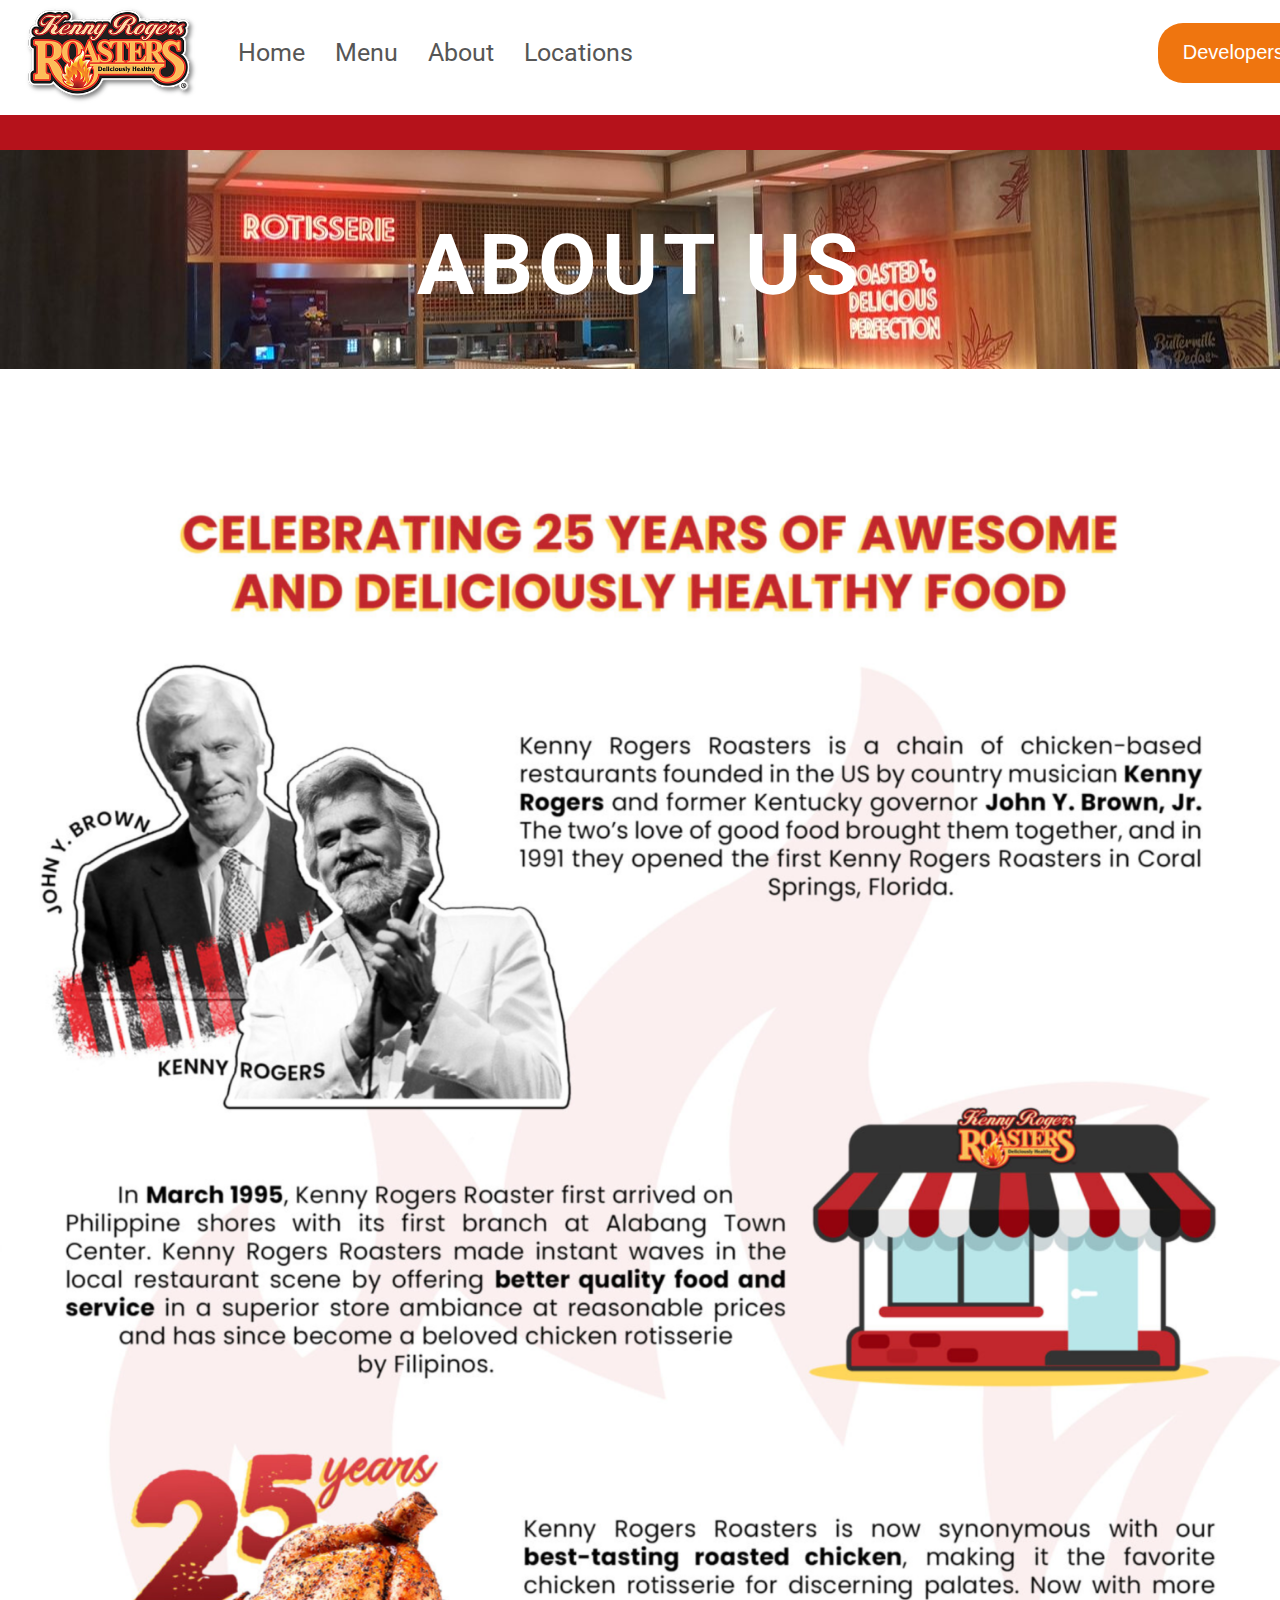
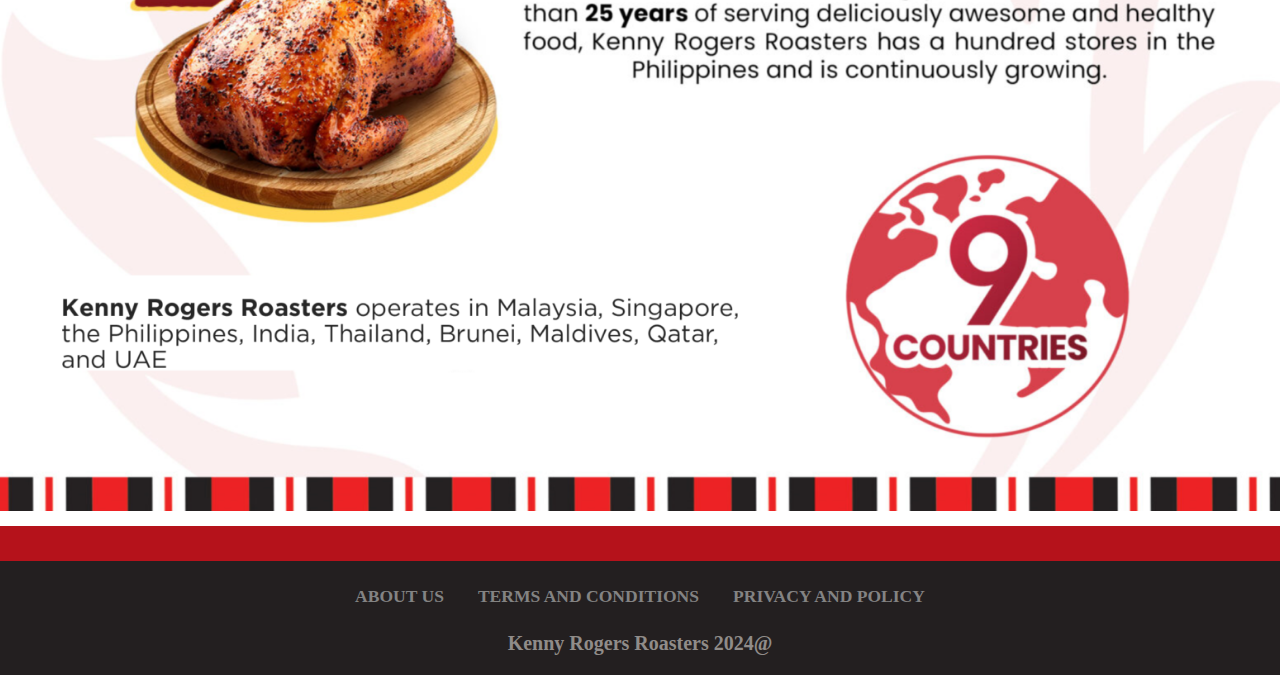
<file: aboutpage.html>
<!DOCTYPE html>
<html lang="en">
<head>
    <meta charset="UTF-8">
    <meta name="viewport" content="width=device-width, initial-scale=1.0">
    <link rel="stylesheet" href="about.css">
    <title>About Page</title>
</head>
<body>
  <main>
    <header>
        <nav class="navigation">
          <ul>
            <img src="kennylogo.png" alt="logo" id="background">
            <li><a href="index.html" class="hyperlinks">Home</a></li>
            <li><a href="Menu.html" class="hyperlinks">Menu</a></li>
            <li><a href="aboutpage.html" class="hyperlinks">About</a></li>
            <li><a href="index.html" class="hyperlinks">Locations</a></li>
            <a href="devpage.html"><button id="contact">Developers</button></a>
          </ul>
        </nav>
      </header>
      <div class="filler1"><br></div>
    <section class="firstsection">
        <h1 style="text-align: center; color: white; font-size: 85px; padding-top: 65px;" id="about">ABOUT US</h1>
        <br><br><br>
    </section>
    <section class="secondsection">
        <br><br><br><br><br><br><br><br><br><br><br><br><br><br><br><br><br><br><br><br><br><br><br><br><br><br><br><br><br><br><br><br><br><br><br><br><br><br><br><br><br><br><br><br><br><br><br><br><br><br><br><br><br><br><br><br><br><br><br><br><br><br><br><br><br><br><br><br><br><br><br><br><br><br><br><br><br><br><br><br><br><br><br><br><br><br><br><br><br><br><br><br><br><br>
    </section> 
    <div class="filler1"></div>
    <footer>
        <div class="footer-list">
          <ul>
            <li><a href="aboutpage.html"><h3>ABOUT US</h3></a></li>
            <li><a href="index.html"><h3>TERMS AND CONDITIONS</h3></a></li>
            <li><a href="privacy.html"><h3>PRIVACY AND POLICY</h3></a></li>
          </ul>
          <h1 style="text-align: center; color: #908c89; font-size: 20px; padding-bottom: 20px; margin-top: 25px;">Kenny Rogers Roasters 2024@</h1>
        </div>
      </footer>
    </main>
</body>
</html>
</file>
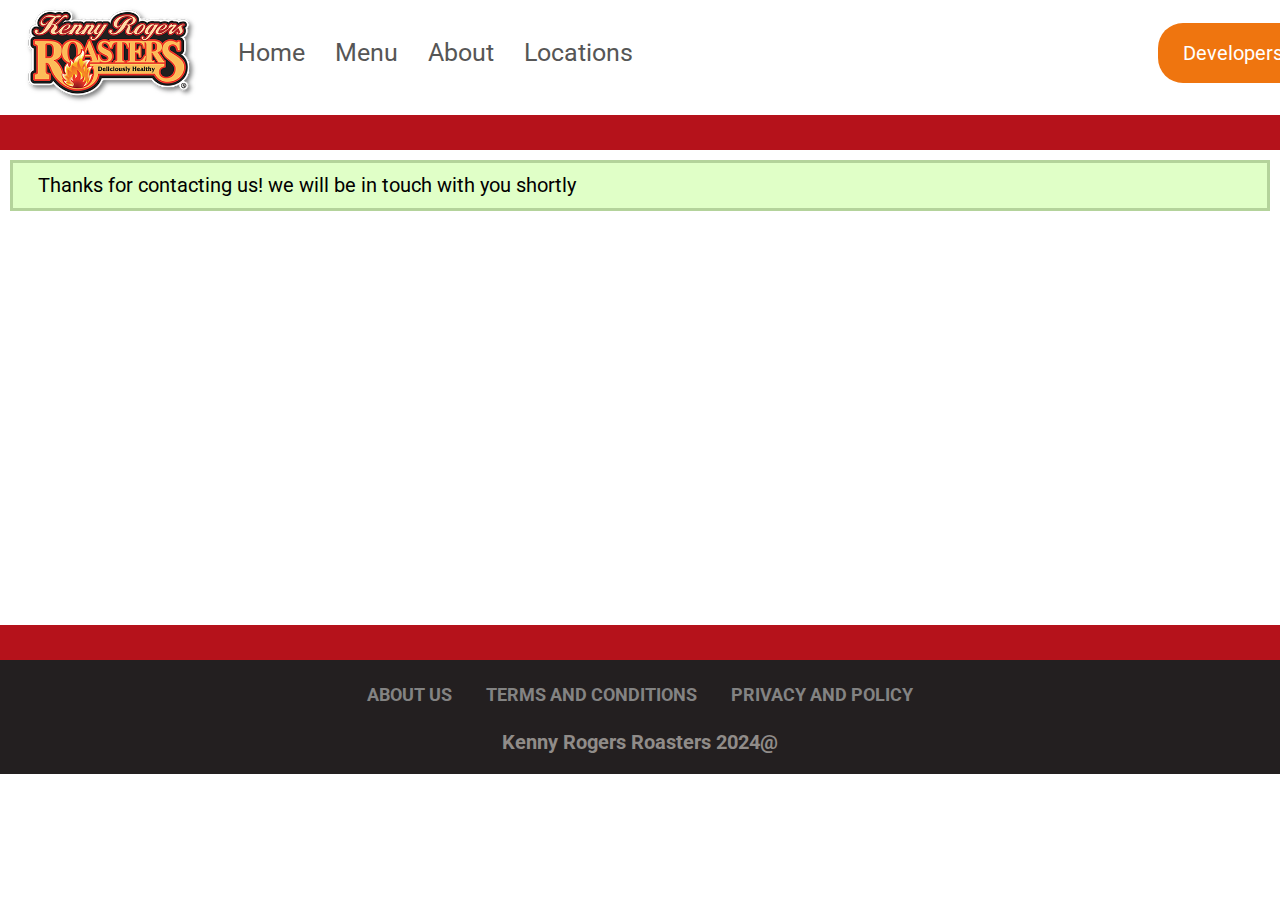
<file: contactsubmit.html>
<!DOCTYPE html>
<html lang="en">
<head>
    <meta charset="UTF-8">
    <meta name="viewport" content="width=device-width, initial-scale=1.0">
    <link rel="stylesheet" href="contact.css">
    <title>Contact Us</title>
</head>
<body>
    <main>
        <header>
            <nav class="navigation">
              <ul>
                <img src="kennylogo.png" alt="logo" id="background">
                <li><a href="index.html" class="hyperlinks">Home</a></li>
                <li><a href="Menu.html" class="hyperlinks">Menu</a></li>
                <li><a href="aboutpage.html" class="hyperlinks">About</a></li>
                <li><a href="index.html" class="hyperlinks">Locations</a></li>
                <a href="devpage.html"><button id="contact">Developers</button></a>
              </ul>
            </nav>
          </header>
          <div class="filler1"></div>
          <div class="submitbox"><p style="padding-left: 25px; padding-top: 10px; font-size: 20px;">Thanks for contacting us! we will be in touch with you shortly</p></div>
          <br><br><br><br><br><br><br><br><br><br><br><br><br><br><br><br><br><br><br><br><br>
          <div class="filler1"></div>
          <footer>
              <div class="footer-list">
                <ul>
                  <li><a href="aboutpage.html"><h3>ABOUT US</h3></a></li>
                  <li><a href="index.html"><h3>TERMS AND CONDITIONS</h3></a></li>
                  <li><a href="privacy.html"><h3>PRIVACY AND POLICY</h3></a></li>
                </ul>
                <h1 style="text-align: center; color: #908c89; font-size: 20px; padding-bottom: 20px; margin-top: 25px;">Kenny Rogers Roasters 2024@</h1>
              </div>
            </footer>
    </main>
</body>
</html>
</file>
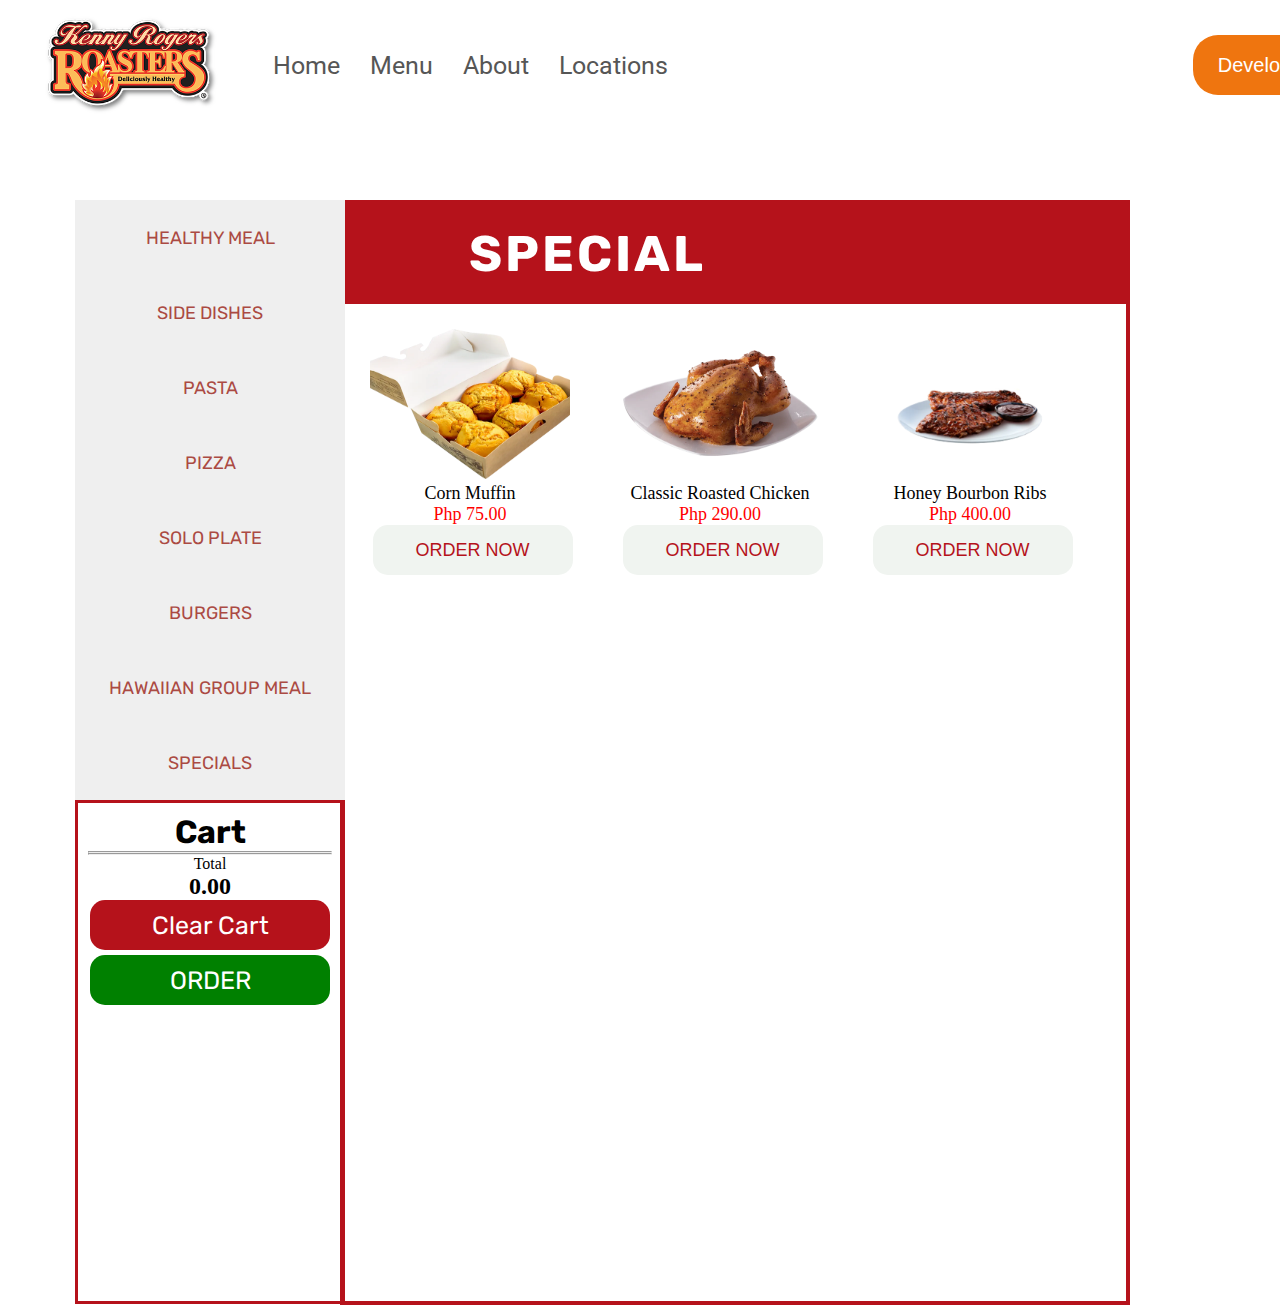
<file: Menu.html>
<!DOCTYPE html>
<html lang="en">
<head>
    <meta charset="UTF-8">
    <meta http-equiv="X-UA-Compatible" content="IE=edge">
    <meta name="viewport" content="width=device-width, initial-scale=1.0">
    <link rel="preconnect" href="https://fonts.googleapis.com">
    <link rel="preconnect" href="https://fonts.gstatic.com" crossorigin>
    <link href="https://fonts.googleapis.com/css2?family=Ubuntu:ital,wght@0,300;0,400;0,500;0,700;1,300;1,400;1,500;1,700&display=swap" rel="stylesheet">
    <link rel="stylesheet" href="https://cdnjs.cloudflare.com/ajax/libs/font-awesome/6.0.0-beta3/css/all.min.css" integrity="sha384-4nu6z5FxJ92aE/7q4LgtVW67dAJwPAF4a3sGBfTAL6qL4q+o4IB4sYGpOaKQe4e+" crossorigin="anonymous">
    <link rel="stylesheet" href="menu.css">
    <title>Kenny Rogers</title>
    <script src="script.js" defer></script>
</head>
<body>
    <header>
        <nav class="navigation">
          <ul>
            <img src="kennylogo.png" alt="logo" id="background">
            <li><a href="index.html" class="hyperlinks">Home</a></li>
            <li><a href="Menu.html" class="hyperlinks">Menu</a></li>
            <li><a href="aboutpage.html" class="hyperlinks">About</a></li>
            <li><a href="index.html" class="hyperlinks">Locations</a></li>
            <a href="devpage.html"><button id="contact">Developers</button></a>
          </ul>
        </nav>
      </header>
    <div class="sidebar">
        <button class="sidebar-btn" onclick="changeContent('content1')">HEALTHY MEAL</button><br>
        <button class="sidebar-btn" onclick="changeContent('content2')">SIDE DISHES</button>
        <button class="sidebar-btn" onclick="changeContent('content3')">PASTA</button>
        <button class="sidebar-btn" onclick="changeContent('content4')">PIZZA</button>
        <button class="sidebar-btn" onclick="changeContent('content5')">SOLO PLATE</button>
        <button class="sidebar-btn" onclick="changeContent('content6')">BURGERS</button>
        <button class="sidebar-btn" onclick="changeContent('content7')">HAWAIIAN GROUP MEAL</button>
        <button class="sidebar-btn" onclick="changeContent('content8')">SPECIALS</button>
        <div id="cart">
            <h1 id="carttext">Cart</h1>
            <hr>
            <ul id="cart-items"></ul>
            <hr>
            <p>Total<h2><span id="cart-total">0.00</span></h2></p>
            <button id="clear-cart-button"style="color: white; font-size: 25px;" class="cartbuttons">Clear Cart</button>
            <button id="popupButton" style="color: white; font-size: 25px;" class="cartbuttons">ORDER</button>
        </div>
    </div>
    <div id="popup" class="popup">
        <button id="check">&#10003;</button>
        <button id="closeButton">&times;</button>
        <h1 style="margin-left: 40px;">Order Placed</h1>
        <br><br><br>
        <p>Kindly wait for your food to arrive at your doorstep thank you.</p>
        
    </div>
    <div id="mainContent" class="order-box">
        <h1 class="h1-header1">SPECIAL</h1>
        <div class="donut-containers">
            <div class="promo" id="product1">
                <img src="special1.webp" alt="1stpromo" class="image-container">
                <p>Corn Muffin</p>
                <p style="color:red">Php 75.00</p>
                <button class="btn-container" onclick="addToCart('Corn Muffin', 75.00)">ORDER NOW</button>
            </div>
            <div class="promo" id="product2">
                <img src="special2.webp" alt="2ndpromo" class="image-container">
                <p>Classic Roasted Chicken</p>
                <P style="color: red">Php 290.00</P>
                <button class="btn-container" onclick="addToCart('Classic Roasted Chicken', 290.00)">ORDER NOW</button>
            </div>
            <div class="promo" id="product3">
                <img src="special3.webp" alt="3rdpromo" class="image-container"><br>
                <p>Honey Bourbon Ribs</p>
                <p style="color: red">Php 400.00</p>
                <button class="btn-container" onclick="addToCart('Honey Bourbon Ribs', 400.00)">ORDER NOW</button>
            </div>
        </div> 
    </div>

    <div id="content1" style="display: none;" class="order-box">
        <div class="h1-header"><h1>HEALTHY MEAL</h1></div>
        <div class="donut-containers">
        <div class="promo" id="product4">
            <img src="healthy1.jpg" alt="1stpromo" class="image-container" >
            <p>Low Calorie Meal</p>
            <p style="color:red">Php 130.00</p>
            <button class="btn-container" onclick="addToCart('Low Calorie Meal', 130.00)">ORDER NOW</button>
        </div>
        <div class="promo" id="product5">
            <img src="healthy2.jpg" alt="2ndpromo" class="image-container">
            <p>High Protein Meal</p>
            <P style="color: red">Php 140.00</P>
            <button class="btn-container" onclick="addToCart('High Protein Meal', 140.00)">ORDER NOW</button>
        </div>
        <div class="promo" id="product6">
            <img src="healthy3.jpg" alt="3rdpromo" class="image-container"><br>
            <p>High Fiber Meal</p>
            <p style="color: red">Php 130.00</p>
            <button class="btn-container" onclick="addToCart('SIGNATURE ICED MOCHA', 130.00)">ORDER NOW</button>
        </div>

        </div>
    </div>
    <div id="content2" style="display: none;" class="order-box">
        <div class="h1-header"><h1>SIDE DISHES</h1></div>
        <div class="donut-containers">
            <div class="promo" id="product7">
                <img src="side1.webp" alt="1stpromo" class="image-container">
                <p>Spinach Mashed Potato</p>
                <p style="color:red">Php 90.00</p>
                <button class="btn-container" onclick="addToCart('Spinach Smashed Potato', 90.00)">ORDER NOW</button>
            </div>
            <div class="promo" id="product8">
                <img src="side2.webp" alt="2ndpromo" class="image-container">
                <p>Fresh Fruit Salad</p>
                <P style="color: red">Php 75.00</P>
                <button class="btn-container" onclick="addToCart('Fresh Fruit Salad', 75.00)">ORDER NOW</button>
            </div>
            <div class="promo" id="product9">
                <img src="side3.webp" alt="3rdpromo" class="image-container"><br>
                <p>Mac and Cheese</p>
                <p style="color: red">Php 95.00</p>
                <button class="btn-container" onclick="addToCart('Mac and Cheese', 95.00)">ORDER NOW</button>
            </div>
    </div>

    <div id="content3" style="display: none;" class="order-box">
        <div class="h1-header"><h1>PASTA</h1></div>
        <div class="donut-containers">
            <div class="promo" id="product10">
                <img src="pasta1.png" alt="1stpromo" class="image-container">
                <p>Truffle Mac & Cheese Platter</p>
                <p style="color:red">Php 190.00</p>
                <button class="btn-container" onclick="addToCart('Truffle Mac & Cheese Platter', 190.00)">ORDER NOW</button>
            </div>
            <div class="promo" id="product11">
                <img src="pasta2.webp" alt="2ndpromo" class="image-container">
                <p>Spaghetti with Meatballs Platter</p>
                <P style="color: red">Php 215.00</P>
                <button class="btn-container" onclick="addToCart('Spaghetti with Meatballs Platter', 215.00)">ORDER NOW</button>
            </div>
            <div class="promo" id="product12">
                <img src="pasta3.webp" alt="3rdpromo" class="image-container"><br>
                <p>Mac and Cheese Platter</p>
                <p style="color: red">Php 225.00</p>
                <button class="btn-container" onclick="addToCart('Mac and Cheese Platter', 225.00)">ORDER NOW</button>
            </div>

    </div>
    <div id="content4" style="display: none;" class="order-box">
        <div class="h1-header"><h1>PIZZA</h1></div>
        <div class="donut-containers">
            <div class="promo" id="product14">
                <img src="pizza1.jpg" alt="1stpromo" class="image-container">
                <p>Classic Pepperoni</p>
                <p style="color:red">Php 115.00</p>
                <button class="btn-container" onclick="addToCart('Classic Pepperoni', 115.00)">ORDER NOW</button>
            </div>
            <div class="promo" id="product15">
                <img src="pizza2.jpg" alt="2ndpromo" class="image-container">
                <p>Cheesy Bacon Overload</p>
                <P style="color: red">Php 125.00</P>
                <button class="btn-container" onclick="addToCart('Cheese Bacon Overload', 125.00)">ORDER NOW</button>
            </div>
    </div>
    </div>
    <div id="content5" style="display: none;" class="order-box">
        <div class="h1-header"><h1>SOLO PLATES</h1></div>
        <div class="donut-containers">
            <div class="promo" id="product16">
                <img src="solo1.webp" alt="1stpromo" class="image-container">
                <p>Roasted Chicken</p>
                <p style="color:red">Php 120.00</p>
                <button class="btn-container" onclick="addToCart('Roasted Chicken', 120.00)">ORDER NOW</button>
            </div>
            <div class="promo" id="product17">
                <img src="solo2.webp" alt="2ndpromo" class="image-container">
                <p>OMG Unfried Fried Chicken</p>
                <P style="color: red">Php 140.00</P>
                <button class="btn-container" onclick="addToCart('OMG Unfried Fried Chicken', 140.00)">ORDER NOW</button>
            </div>
            <div class="promo" id="product18">
                <img src="solo3.webp" alt="3rdpromo" class="image-container"><br>
                <p>Honey Bourbon Rib Plate</p>
                <p style="color: red">Php 150.00</p>
                <button class="btn-container" onclick="addToCart('Honey Bourbon Rib Plate', 150.00)">ORDER NOW</button>
            </div>
        </div>
    </div>
    <div id="content6" style="display: none;" class="order-box">
        <div class="h1-header"><h1>BURGERS</h1></div>
        <div class="donut-containers">
            <div class="promo" id="product19">
                <img src="burger1.png" alt="1stpromo" class="image-container">
                <p>Hawaiian Roast Burger Ala Carte</p>
                <p style="color:red">Php 105.00</p>
                <button class="btn-container" onclick="addToCart('Hawaiian Roast Burger Ala Carte', 105.00)">ORDER NOW</button>
            </div>
            <div class="promo" id="product20">
                <img src="burger2.png" alt="2ndpromo" class="image-container">
                <p>Hawaiian Burger Combo</p>
                <P style="color: red">Php 130.00</P>
                <button class="btn-container" onclick="addToCart('Hawiian Burger Combo', 130.00)">ORDER NOW</button>
            </div>
    </div>
    <div id="content7" style="display: none;" class="order-box">
        <div class="h1-header"><h1>Hawaiian Group Meal</h1></div>
        <div class="donut-containers">
            <div class="promo" id="product21">
                <img src="group1.png" alt="1stpromo" class="image-container">
                <p>Hawaiian Roast Group<br>Meal</p>
                <p style="color:red">Php 699.00</p>
                <button class="btn-container" onclick="addToCart('Hawaiian Roast Group Meal', 699.00)">ORDER NOW</button>
            </div>
            <div class="promo" id="product22">
                <img src="group2.png" alt="2ndpromo" class="image-container">
                <p>Classic and Hawaiian Roast<br>Group Meal</p>
                <P style="color: red">Php 900.00</P>
                <button class="btn-container" onclick="addToCart('Classic and Hawaiian Roast Group Meal', 900.00)">ORDER NOW</button>
            </div>
            <div class="promo" id="product23">
                <img src="group3.png" alt="3rdpromo" class="image-container"><br>
                <p>Hawaiian Roast and OMG<br>Unfried Fried Chicken</p>
                <p style="color: red">Php 1200.00</p>
                <button class="btn-container" onclick="addToCart('Hawaiian Roast and OMG Unfried Fried Chicken', 1200.00)">ORDER NOW</button>
            </div>
        </div>  
    </div>
    <div id="content8" style="display: none;" class="order-box">
        <div class="h1-header"><h1>SPECIAL</h1></div>
        <div class="donut-containers">
            <div class="promo" id="product24">
                <img src="special1.webp" alt="1stpromo" class="image-container">
                <p>Corn Muffin</p>
                <p style="color:red">Php 75.00</p>
                <button class="btn-container" onclick="addToCart('Corn Muffin', 75.00)">ORDER NOW</button>
            </div>
            <div class="promo" id="product25">
                <img src="special2.webp" alt="2ndpromo" class="image-container">
                <p>Classic Roasted Chicken</p>
                <P style="color: red">Php 290.00</P>
                <button class="btn-container" onclick="addToCart('Classic Roasted Chicken', 290.00)">ORDER NOW</button>
            </div>
            <div class="promo" id="product26">
                <img src="special3.webp" alt="3rdpromo" class="image-container"><br>
                <p>Honey Bourbon Ribs</p>
                <p style="color: red">Php 400.00</p>
                <button class="btn-container" onclick="addToCart('Honey Bourbon Ribs', 400.00)">ORDER NOW</button>
            </div>
        </div> 
    </div>
    
</body>
</html>
</file>
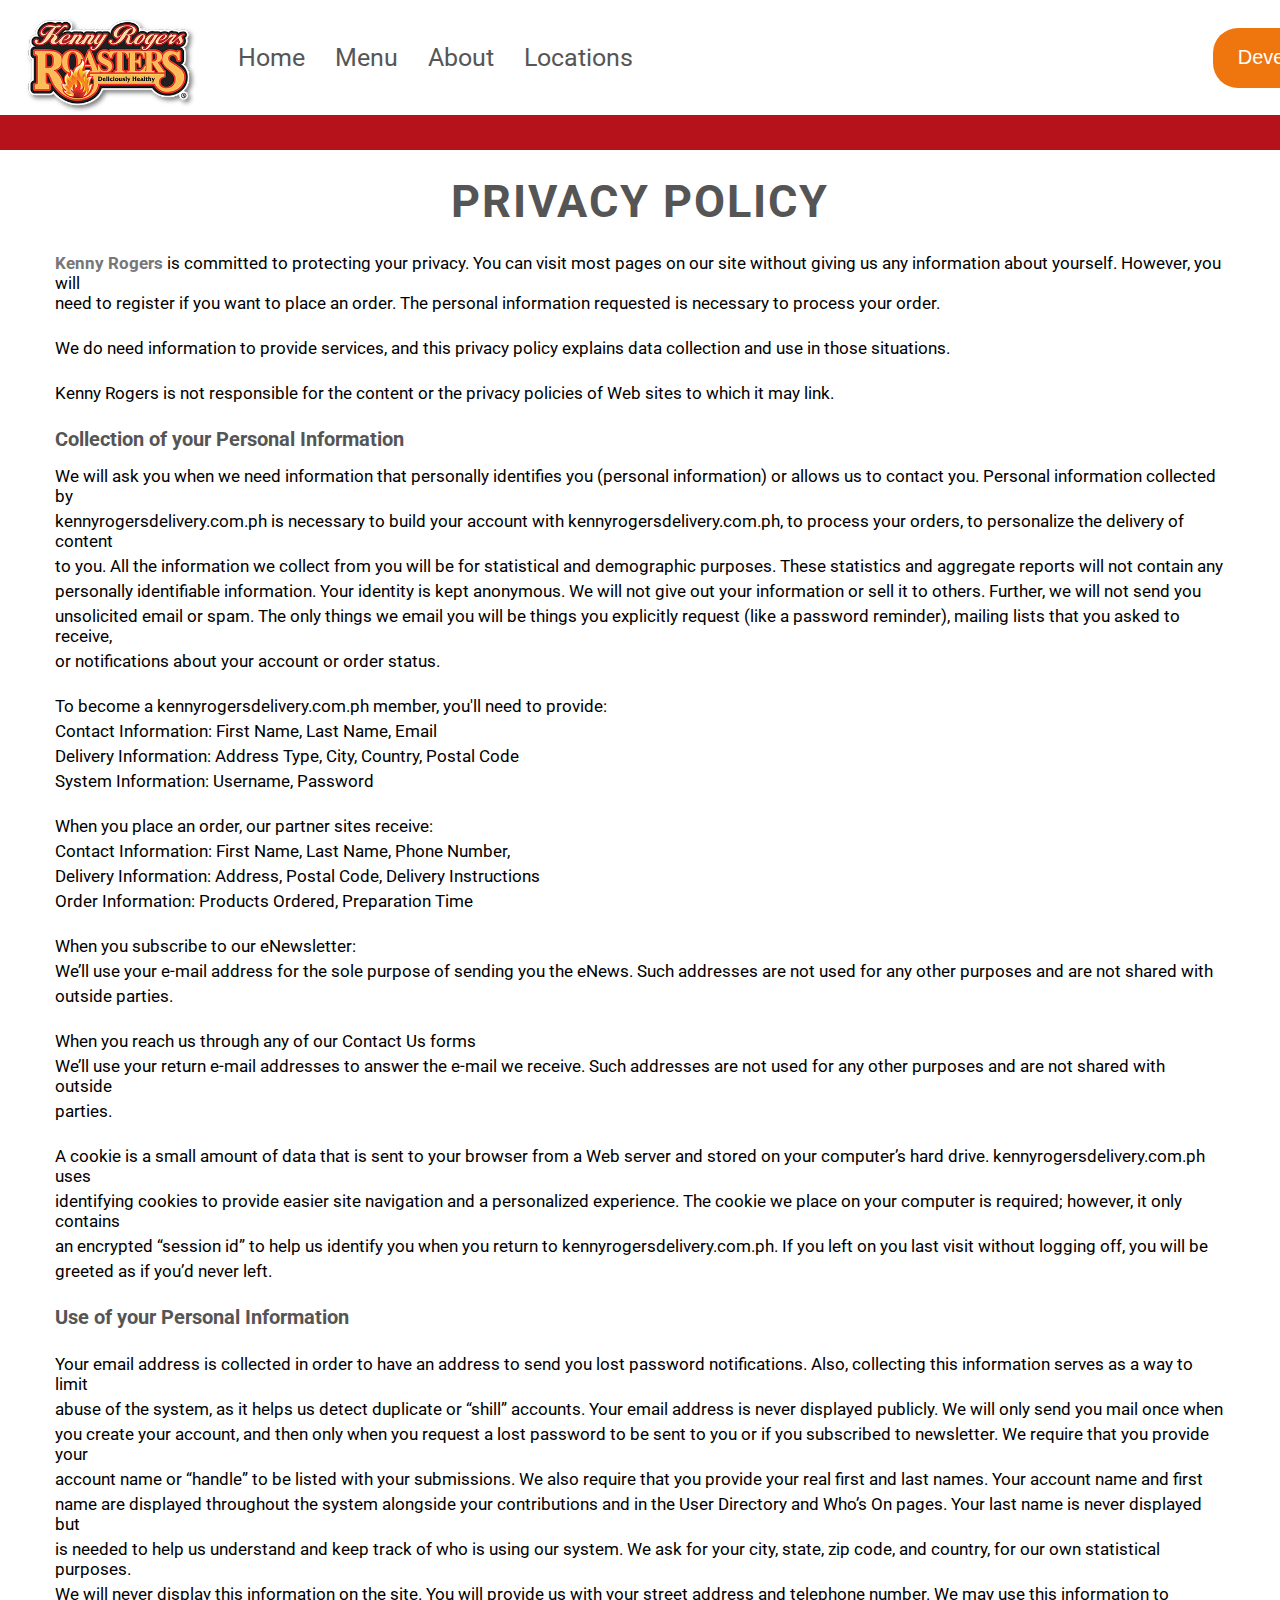
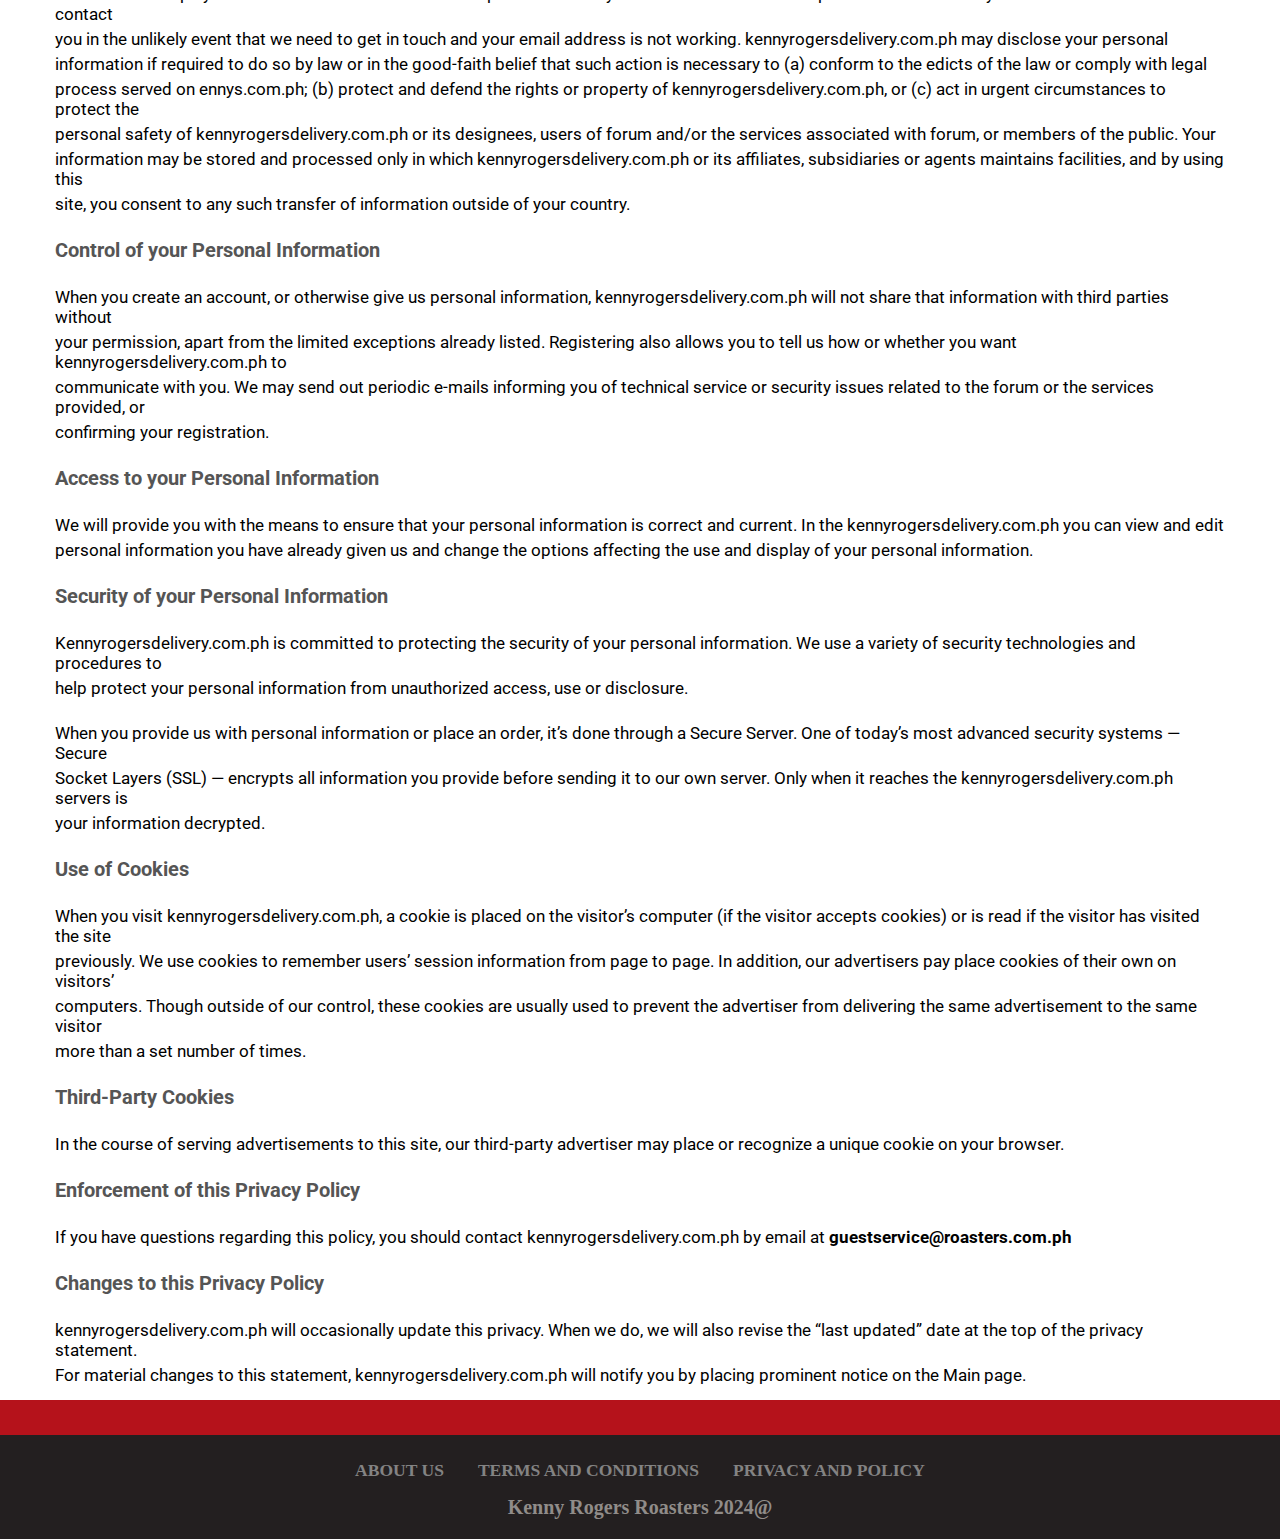
<file: privacy.html>
<!DOCTYPE html>
<html lang="en">
<head>
    <meta charset="UTF-8">
    <meta name="viewport" content="width=device-width, initial-scale=1.0">
    <link rel="stylesheet" href="privacy.css">
    <title>privacy n Policy</title>
</head>
<body>
    <header>
        <nav class="navigation">
          <ul>
            <img src="kennylogo.png" alt="logo" id="background">
            <li><a href="index.html" class="hyperlinks">Home</a></li>
            <li><a href="Menu.html" class="hyperlinks">Menu</a></li>
            <li><a href="aboutpage.html" class="hyperlinks">About</a></li>
            <li><a href="index.html" class="hyperlinks">Locations</a></li>
            <a href="devpage.html"><button id="contact">Developers</button></a>
          </ul>
        </nav>
      </header>
      <main>
      <div class="filler1"></div>
      <section class="firstsection">
        <h1>PRIVACY POLICY</h1>
        <p style="margin-top: 25px;"><span style="color: #777777;"><b>Kenny Rogers</b> </span>is committed to protecting your privacy. You can visit most pages on our site without giving us any information about yourself. However, you will</p>
        <p>need to register if you want to place an order. The personal information requested is necessary to process your order.</p>
        <p style="padding-top: 25px;">We do need information to provide services, and this privacy policy explains data collection and use in those situations.</p>
        <p style="padding-top: 25px;">Kenny Rogers is not responsible for the content or the privacy policies of Web sites to which it may link.</p>
        <h3>Collection of your Personal Information</h3>
        <P style="padding-top: 15px;">We will ask you when we need information that personally identifies you (personal information) or allows us to contact you. Personal information collected by</P>
        <p style="padding-top: 5px;">kennyrogersdelivery.com.ph is necessary to build your account with kennyrogersdelivery.com.ph, to process your orders, to personalize the delivery of content</p>
        <p style="padding-top: 5px;">to you. All the information we collect from you will be for statistical and demographic purposes. These statistics and aggregate reports will not contain any</p>
        <p style="padding-top: 5px;">personally identifiable information. Your identity is kept anonymous. We will not give out your information or sell it to others. Further, we will not send you</p>
        <p style="padding-top: 5px;">unsolicited email or spam. The only things we email you will be things you explicitly request (like a password reminder), mailing lists that you asked to receive,</p>
        <p style="padding-top: 5px;">or notifications about your account or order status.</p>
        <p style="padding-top: 25px;">To become a kennyrogersdelivery.com.ph member, you'll need to provide:</p>
        <p style="padding-top: 5px;">Contact Information: First Name, Last Name, Email</p>
        <p style="padding-top: 5px;">Delivery Information: Address Type, City, Country, Postal Code</p>
        <p style="padding-top: 5px;">System Information: Username, Password</p>
        <p style="padding-top: 25px;">When you place an order, our partner sites receive:</p>
        <p style="padding-top: 5px;">Contact Information: First Name, Last Name, Phone Number,</p>
        <p style="padding-top: 5px;">Delivery Information: Address, Postal Code, Delivery Instructions</p>
        <p style="padding-top: 5px;">Order Information: Products Ordered, Preparation Time</p>
        <p style="padding-top: 25px;">When you subscribe to our eNewsletter:</p>
        <p style="padding-top: 5px;">We’ll use your e-mail address for the sole purpose of sending you the eNews. Such addresses are not used for any other purposes and are not shared with</p>
        <p style="padding-top: 5px;">outside parties.</p>
        <p style="padding-top: 25px;">When you reach us through any of our Contact Us forms</p>
        <p style="padding-top: 5px;">We’ll use your return e-mail addresses to answer the e-mail we receive. Such addresses are not used for any other purposes and are not shared with outside</p>
        <p style="padding-top: 5px;">parties.</p>
        <p style="padding-top: 25px;">A cookie is a small amount of data that is sent to your browser from a Web server and stored on your computer’s hard drive. kennyrogersdelivery.com.ph uses</p>
        <p style="padding-top: 5px;">identifying cookies to provide easier site navigation and a personalized experience. The cookie we place on your computer is required; however, it only contains</p>
        <p style="padding-top: 5px;">an encrypted “session id” to help us identify you when you return to kennyrogersdelivery.com.ph. If you left on you last visit without logging off, you will be</p>
        <p style="padding-top: 5px;">greeted as if you’d never left.</p>
        <h3>Use of your Personal Information</h3>
        <p style="padding-top: 25px;">Your email address is collected in order to have an address to send you lost password notifications. Also, collecting this information serves as a way to limit</p>
        <p style="padding-top: 5px;">abuse of the system, as it helps us detect duplicate or “shill” accounts. Your email address is never displayed publicly. We will only send you mail once when</p>
        <p style="padding-top: 5px;">you create your account, and then only when you request a lost password to be sent to you or if you subscribed to newsletter. We require that you provide your</p>
        <p style="padding-top: 5px;">account name or “handle” to be listed with your submissions. We also require that you provide your real first and last names. Your account name and first</p>
        <p style="padding-top: 5px;">name are displayed throughout the system alongside your contributions and in the User Directory and Who’s On pages. Your last name is never displayed but</p>
        <p style="padding-top: 5px;">is needed to help us understand and keep track of who is using our system. We ask for your city, state, zip code, and country, for our own statistical purposes.</p>
        <p style="padding-top: 5px;">We will never display this information on the site. You will provide us with your street address and telephone number. We may use this information to contact</p>
        <p style="padding-top: 5px;">you in the unlikely event that we need to get in touch and your email address is not working. kennyrogersdelivery.com.ph may disclose your personal</p>
        <p style="padding-top: 5px;">information if required to do so by law or in the good-faith belief that such action is necessary to (a) conform to the edicts of the law or comply with legal</p>
        <p style="padding-top: 5px;">process served on ennys.com.ph; (b) protect and defend the rights or property of kennyrogersdelivery.com.ph, or (c) act in urgent circumstances to protect the</p>
        <p style="padding-top: 5px;">personal safety of kennyrogersdelivery.com.ph or its designees, users of forum and/or the services associated with forum, or members of the public. Your</p>
        <p style="padding-top: 5px;">information may be stored and processed only in which kennyrogersdelivery.com.ph or its affiliates, subsidiaries or agents maintains facilities, and by using this</p>
        <p style="padding-top: 5px;">site, you consent to any such transfer of information outside of your country.</p>
        <h3>Control of your Personal Information</h3>
        <p style="padding-top: 25px;">When you create an account, or otherwise give us personal information, kennyrogersdelivery.com.ph will not share that information with third parties without</p>
        <p style="padding-top: 5px;">your permission, apart from the limited exceptions already listed. Registering also allows you to tell us how or whether you want kennyrogersdelivery.com.ph to</p>
        <p style="padding-top: 5px;">communicate with you. We may send out periodic e-mails informing you of technical service or security issues related to the forum or the services provided, or</p>
        <p style="padding-top: 5px;">confirming your registration.</p>
        <h3>Access to your Personal Information</h3>
        <p style="padding-top: 25px;">We will provide you with the means to ensure that your personal information is correct and current. In the kennyrogersdelivery.com.ph you can view and edit</p>
        <p style="padding-top: 5px;">personal information you have already given us and change the options affecting the use and display of your personal information.</p>
        <h3>Security of your Personal Information</h3>
        <p style="padding-top: 25px;">Kennyrogersdelivery.com.ph is committed to protecting the security of your personal information. We use a variety of security technologies and procedures to</p>
        <p style="padding-top: 5px;">help protect your personal information from unauthorized access, use or disclosure.</p>
        <p style="padding-top: 25px;">When you provide us with personal information or place an order, it’s done through a Secure Server. One of today’s most advanced security systems — Secure</p>
        <p style="padding-top: 5px;">Socket Layers (SSL) — encrypts all information you provide before sending it to our own server. Only when it reaches the kennyrogersdelivery.com.ph servers is</p>
        <p style="padding-top: 5px;">your information decrypted.</p>
        <h3>Use of Cookies</h3>
        <p style="padding-top: 25px;">When you visit kennyrogersdelivery.com.ph, a cookie is placed on the visitor’s computer (if the visitor accepts cookies) or is read if the visitor has visited the site</p>
        <p style="padding-top: 5px;">previously. We use cookies to remember users’ session information from page to page. In addition, our advertisers pay place cookies of their own on visitors’</p>
        <p style="padding-top: 5px;">computers. Though outside of our control, these cookies are usually used to prevent the advertiser from delivering the same advertisement to the same visitor</p>
        <p style="padding-top: 5px;">more than a set number of times.</p>
        <h3>Third-Party Cookies</h3>
        <p style="padding-top: 25px;">In the course of serving advertisements to this site, our third-party advertiser may place or recognize a unique cookie on your browser.</p>
        <h3>Enforcement of this Privacy Policy</h3>
        <p style="padding-top: 25px;">If you have questions regarding this policy, you should contact kennyrogersdelivery.com.ph by email at <span style="color: black;"><b> guestservice@roasters.com.ph</b></span></p>
        <h3 style="padding-top: 25px;">Changes to this Privacy Policy</h3>
        <p style="padding-top: 25px;">kennyrogersdelivery.com.ph will occasionally update this privacy. When we do, we will also revise the “last updated” date at the top of the privacy statement.</p>
        <p style="padding-top: 5px;">For material changes to this statement, kennyrogersdelivery.com.ph will notify you by placing prominent notice on the Main page.</p>
    </section>
    <div class="filler1"></div>
    <footer>
        <div class="footer-list">
          <ul>
            <li><a href="aboutpage.html"><h3>ABOUT US</h3></a></li>
            <li><a href="index.html"><h3>TERMS AND CONDITIONS</h3></a></li>
            <li><a href="privacy.html"><h3>PRIVACY AND POLICY</h3></a></li>
          </ul>
          <h1 style="text-align: center; color: #908c89; font-size: 20px; padding-bottom: 20px; padding-top: 15px;">Kenny Rogers Roasters 2024@</h1>
        </div>
      </footer>
    </main>
</body>
</html>
</file>
<file: about.css>
@import url('https://fonts.googleapis.com/css2?family=Roboto:ital,wght@0,100;0,300;0,400;0,500;0,700;0,900;1,100;1,300;1,400;1,500;1,700;1,900&display=swap');
* {
    padding: 0;
    margin: 0;
}
.navigation {
  background-color: #fff;
  height: 100px;
}

.navigation ul {
  display: flex;
  align-items: center;
}

.navigation ul li {
  display: inline;
  padding-left: 30px;
  font-size: 25px;
}

.hyperlinks {
  text-decoration: none;
  color: #565656;
  font-family: Roboto;
}

#background {
  padding-top: 5px;
  padding-left: 15px;
  height: 100px;
  width: 250px;
  float: inline-start;
}

#contact {
  margin-left: 525px;
  height: 60px;
  width: 150px;
  background: #ef750f;
  border: none;
  border-radius: 25px;
  color: #fff;
  font-size: 20px;
  cursor: pointer;
}
#about {
    font-family: Roboto;
    letter-spacing: 5px;
}
.filler1 {
    background: #b5121b;
    margin-top: 15px;
    height: 35px;
}

.firstsection {
    background: url(kennybg.jpg);
    background-repeat: no-repeat;
    background-position: center;
    background-size: cover;
}

.secondsection {
    background: url(kennylayout.png);
    background-repeat: no-repeat;
    background-position: center;
    background-size: cover;
    margin-top: 50px;
}

.footer-list {
    padding-top: 10px;
    text-align: center;
    background-color: #231f20;
  }
  
  .footer-list ul li {
    display: inline-flex;
    padding-left: 15px;
    padding-right: 15px;
    margin-top: 15px;
  }
  
  .footer-list a {
    color: #838383;
    text-decoration: none;
    font-size: 15px;
  }
  
  .footer-list a:hover {
    color: #aeaeae;
  }
</file>
<file: contact.css>
@import url('https://fonts.googleapis.com/css2?family=Roboto:ital,wght@0,100;0,300;0,400;0,500;0,700;0,900;1,100;1,300;1,400;1,500;1,700;1,900&display=swap');
* {
  font-family: Roboto;
    padding: 0;
    margin: 0;
}
.navigation {
  background-color: #fff;
  height: 100px;
}

.navigation ul {
  display: flex;
  align-items: center;
}

.navigation ul li {
  display: inline;
  padding-left: 30px;
  font-size: 25px;
}

.hyperlinks {
  text-decoration: none;
  color: #565656;
  font-family: Roboto;
}

#background {
  padding-top: 5px;
  padding-left: 15px;
  height: 100px;
  width: 250px;
  float: inline-start;
}

#contact {
  margin-left: 525px;
  height: 60px;
  width: 150px;
  background: #ef750f;
  border: none;
  border-radius: 25px;
  color: #fff;
  font-size: 20px;
  cursor: pointer;
}
.filler1 {
  background: #b5121b;
  margin-top: 15px;
  height: 35px;
}

#contactform {
  margin-top: 50px;
  margin-left: 35px;
}

#contactform input {
  width: 650px;
  height: 35px;
  margin-bottom: 15px;
}

.letters {
  font-size: 20px;
}

#contactform button {
  width: 95px;
  height: 45px;
  border-radius: 25px;
  margin-top: 25px;
  border: none;
  background-color: #b5121b;
  color: white;
  font-size: 20px;
  font-family: Roboto;
  cursor: pointer;
}

#contactform button:hover {
  background-color: #9b0000;
}

.files {
  width: 250px;
  background: rebeccapurple;
}

.footer-list {
  padding-top: 10px;
  text-align: center;
  background-color: #231f20;
}

.footer-list ul li {
  display: inline-flex;
  padding-left: 15px;
  padding-right: 15px;
  margin-top: 15px;
}

.footer-list a {
  color: #838383;
  text-decoration: none;
  font-size: 15px;
}

.footer-list a:hover {
  color: #aeaeae;
}

.submitbox {
  margin-left: 10px;
  margin-right: 10px;
  margin-top: 10px;
  height: 45px;
  background: #e0ffc7;
  border:  solid  #b4d39b;
}

.submitbox p {
  font-family: Roboto;
}

#contactform a {
  text-decoration: none;
  color: white;
}
</file>
<file: menu.css>
@import url('https://fonts.googleapis.com/css2?family=Roboto:ital,wght@0,100;0,300;0,400;0,500;0,700;0,900;1,100;1,300;1,400;1,500;1,700;1,900&display=swap');
@import url('https://fonts.googleapis.com/css2?family=Rubik:ital,wght@0,300..900;1,300..900&display=swap');
* {
    margin: 0;
    padding: 0;
    text-decoration: none;
}

.navigation {
    background-color: #fff;
    height: 100px;
  }
  
  .navigation ul {
    display: flex;
    align-items: center;
  }
  
  .navigation ul li {
    display: inline;
    padding-left: 30px;
    font-size: 25px;
  }
  
  .hyperlinks {
    text-decoration: none;
    color: #565656;
    font-family: Roboto;
  }
  
  #background {
    padding: 15px;
    padding-left: 35px;
    height: 100px;
    width: 250px;
    float: inline-start;
  }
  
  #contact {
    margin-left: 525px;
    height: 60px;
    width: 150px;
    background: #ef750f;
    border: none;
    border-radius: 25px;
    color: #fff;
    font-size: 20px;
    cursor: pointer;
  }


.sidebar-btn:hover {
    background-color: #f17463;
}

.section-2 {
    margin-left: 100px;
}

#first-btn {
    border-top-left-radius: 15px;
}

#end-btn {
    border-bottom-left-radius: 15px;
}


.sidebar-btn {
    border: none;
    width: 270px;
    height: 75px;
    cursor: pointer;
    color: #ab4a43;
    font-size: large;
    font-family: Rubik;
}


.sidebar {
    width: 270px;
    height: 100%;
    float: left; /* Add this line to float the sidebar to the left */
    margin-top: 100px;
    margin-left: 75px;
}

.order-box {
    margin-left: 340px; /* Add this line to create space between the sidebar and content */
    margin-right: 150px;
    margin-top: 100px;
    border: 4px solid #b5121b;
    height: 1097px;
}

.h1-header1 {
    font-family: Rubik;
    font-size: 50px;
    background-color: #b5121b;
    height: 100px;
    color: white;
    letter-spacing: 3px;
    align-items: flex-start;
    justify-content: start;
    padding-top: 20px;
    padding-left: 125px;
    box-sizing: border-box;
}

.h1-header {
    font-family: Rubik;
    font-size: 20px;
    background-color: #b5121b;
    height: 100px;
    color: white;
    letter-spacing: 3px;
    align-items: flex-start;
    justify-content: start;
    padding-top: 25px;
    padding-left: 125px;
    box-sizing: border-box;
}
.donut-containers {
    flex-direction:row;
    display: inline-flex;
}
.image-container {
    padding-top: 25px;
    padding-right: 25px;
    height: 150px;
    width: 200px;
}

.promo {
    text-align: center;
    padding-left: 25px;
}

.promo p {
    padding-right: 25px;
    font-size: large;
}

.btn-container {
    font-size: large;
    color: #b5121b;
    border: none;
    background-color: #f0f4f0;
    border-radius: 15px;
    margin-right: 20px;
    height: 50px;
    width: 200px;
    cursor: pointer;
}

.btn-container:hover {
    background-color: #b5121b;
    color: white;
}

#cart {
    text-align: center;
    width: 244px;
    border: solid #b5121b;
    height: 478px; /* Set a maximum height for the cart */
    overflow-y: auto; /* Enable vertical scrolling */
    padding: 10px; /* Add some padding for better appearance */
}   

#cart ul {
    list-style-type: none;
    padding: 0; /* Remove default padding for better appearance */
}

#cart-items {
    padding: 5px;
    font-size:large ;
}

.quantity-input {
    margin-left: 180px;
    width: 30px; /* Adjust width as needed */
    padding: 5px; /* Adjust padding as needed */
    border: 1px solid #ccc; /* Border color */
    border-radius: 5px; /* Border radius */
    font-size: 14px; /* Font size */
    margin-right: 10px; /* Add margin to separate from the item details */
}

#clear-cart-button {
    height: 50px;
    width: 240px;
    border-radius: 15px;
    border: none;
    background-color: #b5121b;
    cursor: pointer;
}

#clear-cart-button:hover {
    cursor: pointer;
    background-color: pink;
}

#popupButton {
    cursor: pointer;
    height: 50px;
    margin-top: 5px;
    width: 240px;
    border-radius: 15px;
    border: none;
    background-color: green;
}

#popupButton:hover {
    background-color: lightgreen;
    cursor: pointer;
}

.popup {
    font-size: 20px;
    text-align: center;
    height: 200px;
    width: 450px;
    display: none;
    position: fixed;
    top: 50%;
    left: 50%;
    transform: translate(-50%, -50%);
    background-color: #ffffff;
    padding: 20px;
    border: 1px solid #ccc;
    border-radius: 5px;
    box-shadow: 0 2px 5px rgba(0, 0, 0, 0.1);
}

#closeButton {
    float: right;
    height: 35px;
    width: 35px;
    border: none;
    border-radius: 50%;
    background-color: black;
    color: white;
    cursor: pointer;
}

#check {
    color: green    ;
    border: none;
    background: none;
    font-size: 50px;
    height: 35px;
    width: 65px;
    float: left;
}

.remove-button {
    background-color: #b5121b; /* Red background color */
    color: #ffffff; /* White text color */
    border: none; /* Remove border */
    padding: 5px 10px; /* Add padding */
    cursor: pointer; /* Add pointer cursor on hover */
    margin-left: 145px; /* Adjust margin for spacing */
    border-radius: 25px;
}

.remove-button:hover {
    background-color: #cc0000; /* Darker red color on hover */
}

.footer-list {
    padding-top: 10px;
    text-align: center;
    background-color: #231f20;
  }
  
  .footer-list ul li {
    display: inline-flex;
    padding-left: 15px;
    padding-right: 15px;
    padding-top: 15px;
  }
  
  .footer-list a {
    color: #838383;
    text-decoration: none;
    font-size: 15px;
  }
  
  .footer-list a:hover {
    color: #aeaeae;
  }

  .cartbuttons {
    font-family: Rubik;
  }

  #carttext {
    font-family: Rubik;
  }
</file>
<file: privacy.css>
@import url('https://fonts.googleapis.com/css2?family=Roboto:ital,wght@0,100;0,300;0,400;0,500;0,700;0,900;1,100;1,300;1,400;1,500;1,700;1,900&display=swap');

* {
    margin: 0;
    padding: 0;
  }
  .navigation {
    background-color: #fff;
    height: 100px;
  }
  
  .navigation ul {
    display: flex;
    align-items: center;
  }
  
  .navigation ul li {
    display: inline;
    padding-left: 30px;
    font-size: 25px;
  }
  
  .hyperlinks {
    text-decoration: none;
    color: #565656;
    font-family: Roboto;
  }
  
  #background {
    height: 100px;
    width: 250px;
    float: inline-start;
    padding-left: 15px;
    padding-top: 15px;
  }
  
  #contact {
    margin-left: 580px;
    height: 60px;
    width: 150px;
    background: #ef750f;
    border: none;
    border-radius: 25px;
    color: #fff;
    font-size: 20px;
    cursor: pointer;
  }

  .filler1 {
    background: #b5121b;
    margin-top: 15px;
    height: 35px;
}

.firstsection h1 {
    text-align: center;
    font-size: 45px;
    padding-top: 25px;
    font-family: Roboto;
    letter-spacing: 2px;
    color: #555555;
}

.firstsection {
    text-align: start;
    padding-left: 55px;
    padding-right: 55px;
    font-family: Roboto;
    font-size: 17px;
}

.firstsection h3 {
    padding-top: 25px;
    color: #555555;
    font-family: Roboto;
}

.footer-list {
    padding-top: 10px;
    text-align: center;
    background-color: #231f20;
  }
  
  .footer-list ul li {
    display: inline-flex;
    padding-left: 15px;
    padding-right: 15px;
    padding-top: 15px;
  }
  
  .footer-list a {
    color: #838383;
    text-decoration: none;
    font-size: 15px;
  }
  
  .footer-list a:hover {
    color: #aeaeae;
  }
</file>
